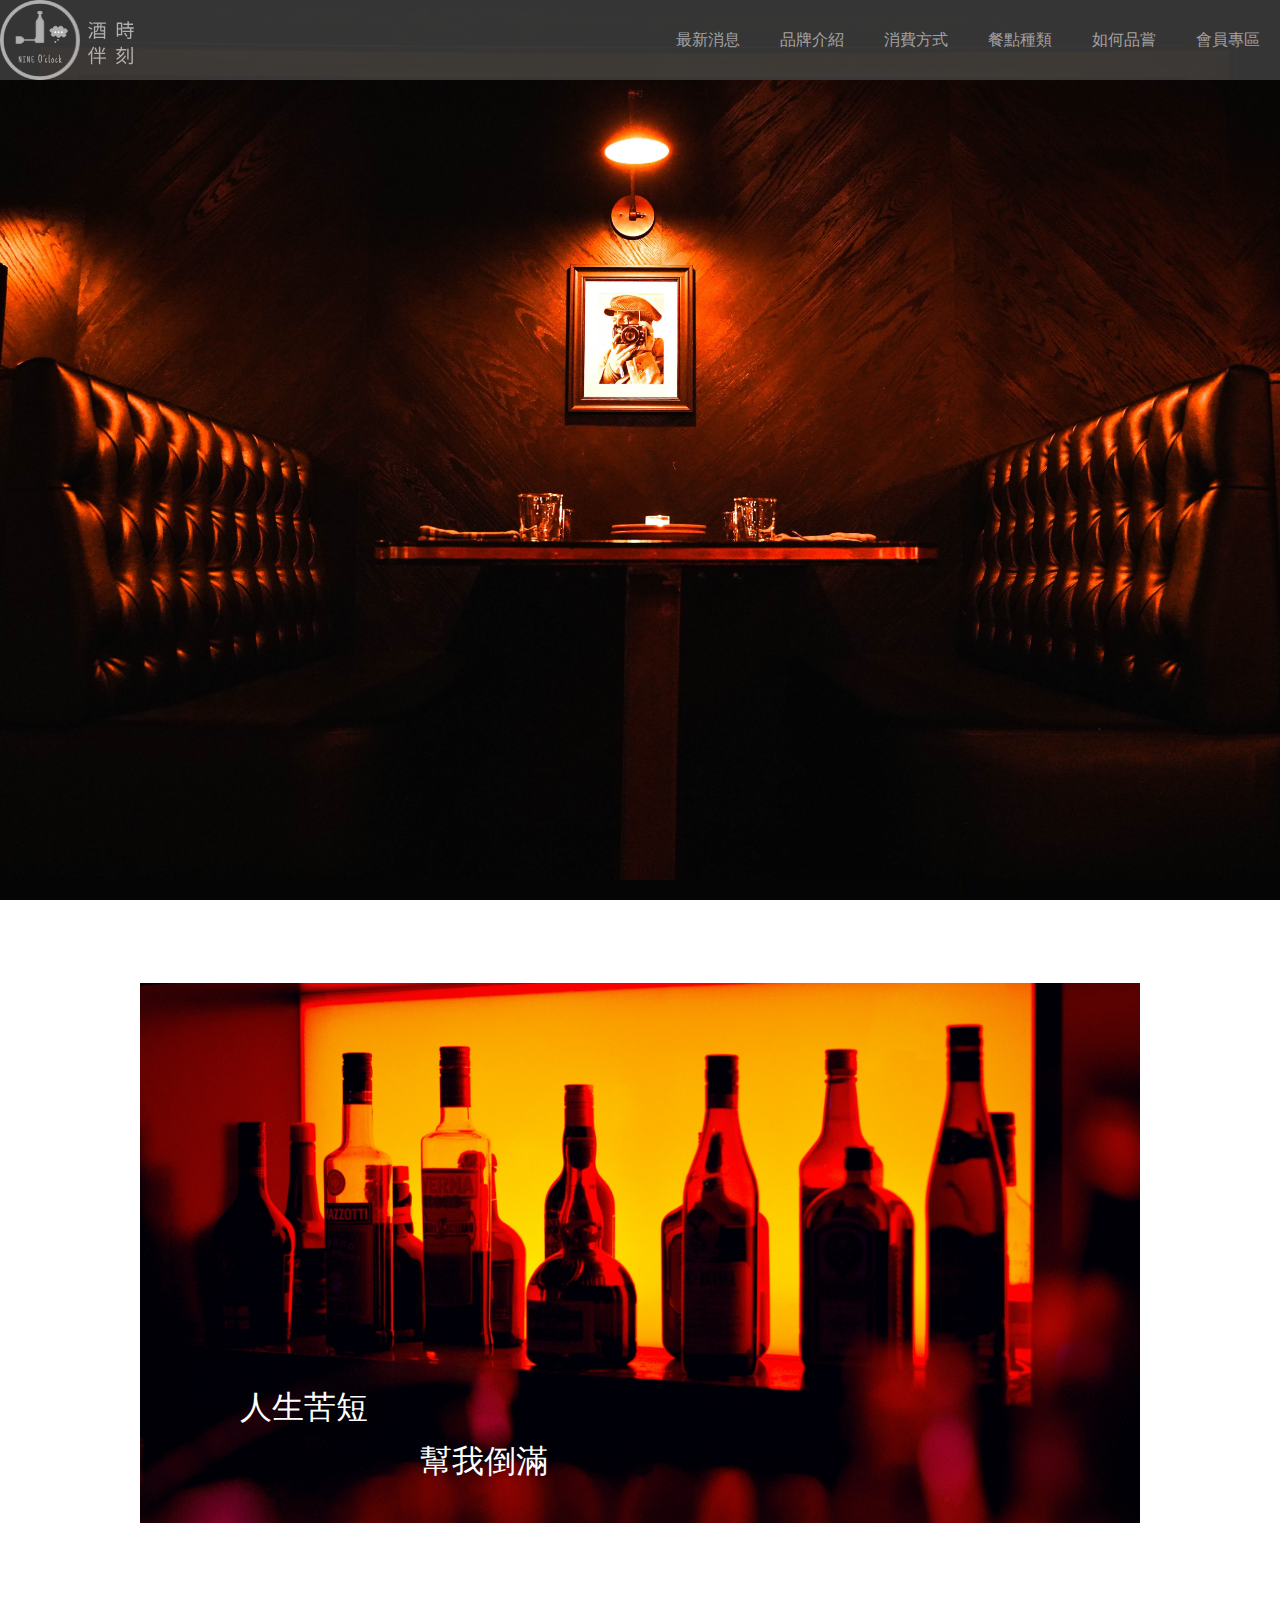
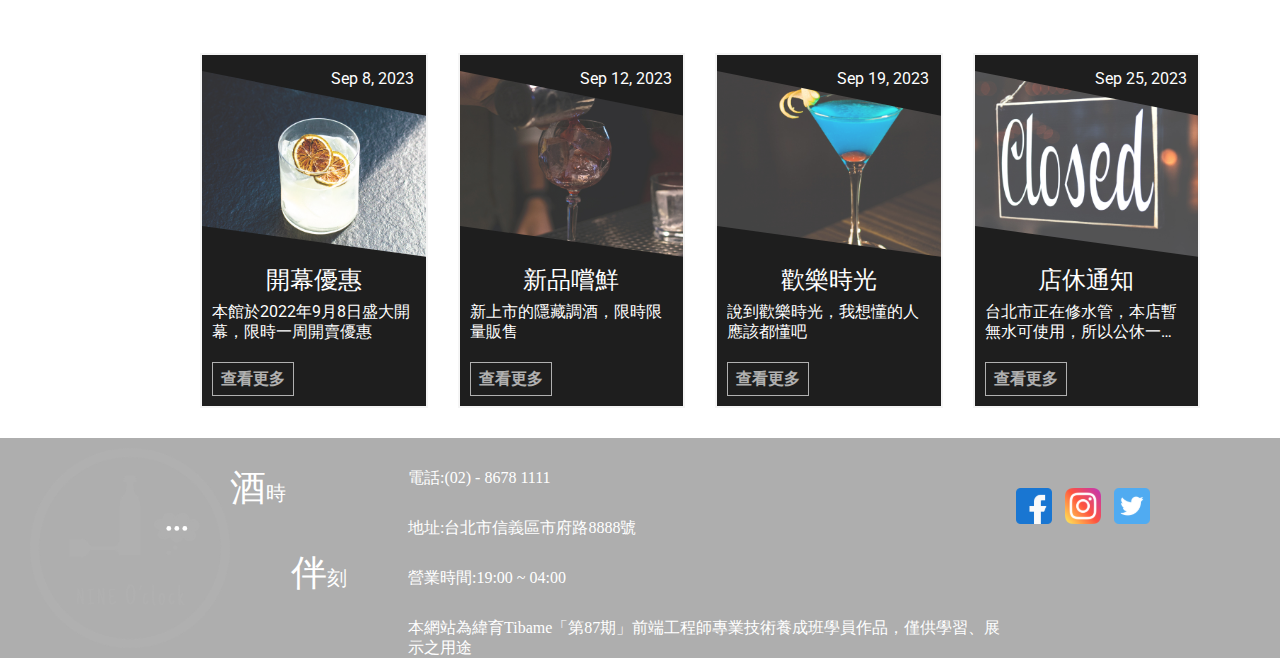
<file: index.html>
<!DOCTYPE html>
<html lang="en">

<head>
  <meta charset="UTF-8">
  <meta name="viewport" content="width=device-width, initial-scale=1.0">
  <title>首頁</title>
  <link rel="stylesheet" href="./css/all/all.css">
  <link rel="stylesheet" href="./css/reset.css">
  <link rel="stylesheet" href="./css/頁面/bar_frontpage.css">

  <!--------------------- JS--------------------->

  <script src="./js/code.jquery.com_jquery-3.7.1.js"></script>
  <script scr="./js/jquery.hislide.js"></script>
  <script src="/js/t.js"></script>
  <script src="./js/all.js"></script>

  <script>
    // ---------- loading ----------
    window.addEventListener("load", () => {
      const loader = document.querySelector(".loader");

      loader.classList.add("loader--hidden");

      loader.addEventListener("transitionend", () => {
        document.body.removeChild(loader);
      });
    });

    $(function () {
      $('#text_h1').t({
        speed: 200,
        delay: 2,
        repeat: false,
        pause_on_click: true,
        caret: false,
      })
      $('#text_h3').t({
        speed: 200,
        delay: 6,
        repeat: false,
        pause_on_click: true,
        caret: false,
      })

    })
    // ---------- scroll fadeUp | fadeDown ----------
    $(window).scroll(function () {
      let scroll_top = $(window).scrollTop()
      //console.log(scroll_top) // 830
      if (scroll_top > 750) {
        $('#card1').fadeIn()
      } else {
        $('#card1').fadeOut()
      }
      if (scroll_top > 750) {
        $('#card2').fadeIn()
      } else {
        $('#card2').fadeOut()
      } if (scroll_top > 750) {
        $('#card3').fadeIn()
      } else {
        $('#card3').fadeOut()
      } if (scroll_top > 750) {
        $('#card4').fadeIn()
      } else {
        $('#card4').fadeOut()
      }

    });

  </script>


  <!--------------------- fonts--------------------->

  <link rel="preconnect" href="https://fonts.googleapis.com">
  <link rel="preconnect" href="https://fonts.gstatic.com" crossorigin>
  <link href="https://fonts.googleapis.com/css2?family=Oswald:wght@300&display=swap" rel="stylesheet">
  <!-- 無襯線 -->

  <link rel="preconnect" href="https://fonts.googleapis.com">
  <link rel="preconnect" href="https://fonts.gstatic.com" crossorigin>
  <link href="https://fonts.googleapis.com/css2?family=Roboto:wght@300&display=swap" rel="stylesheet">

  <link rel="preconnect" href="https://fonts.googleapis.com">
  <link rel="preconnect" href="https://fonts.gstatic.com" crossorigin>
  <link href="https://fonts.googleapis.com/css2?family=Caveat:wght@500&display=swap" rel="stylesheet">

</head>

<body>
  <!--------------------- loading--------------------->
  <div class="loader"></div>
  <!--------------------- header--------------------->
  <header class="header">

    <div class="block">

      <nav class="nav">
        <a href="./index.html" class="logo"><img src="./image/logo2.svg" alt="首頁"></a>

        <ul class="nav_list">
          <li><a href="./bar_news.html">最新消息</a></li>
          <li><a href="./bar_about.html">品牌介紹</a></li>
          <li><a href="./bar_consumption.html">消費方式</a></li>
          <li><a href="./bar_type.html">餐點種類</a></li>
          <li><a href="./bar_taste.html">如何品嘗</a></li>
          <li><a href="./bar_member.html">會員專區</a></li>
        </ul>
      </nav>
    </div>
  </header>
  <!--------------------- banner--------------------->

  <div class="banner">
    <div class="banner_text">
      <h1 id="text_h1">Nine &nbsp;&nbsp;&nbsp;&nbsp; O'Clock</h1>
      <h3 id="text_h3">Since 2023</h3>
    </div>
  </div>

  <!--------------------- slogan--------------------->
  <div class="slogan">
    <div class="slogan_text">
      <h1>人生苦短</h1>
      <br>
      <h2>幫我倒滿</h2>
    </div>


  </div>

  <!--------------------- news card--------------------->
  <main>

    <!-- <div class="hi-prev"></div>
    <div class="hi-next"></div> -->

    <figure class="news_card one animate fadeUp reveal" id="card1">
      <img src="./image/news_6.jpg" alt="news">
      <div class="date">
        <span></span>
        <p>Sep 8, 2023</p>
      </div>
      <figcaption>
        <h1>開幕優惠</h1>
        <p>
          本館於2022年9月8日盛大開幕，限時一周開賣優惠
        </p>
        <span class="read_more">
          <a href="#">查看更多</a>
        </span>
      </figcaption>
    </figure>

    <figure class="news_card two animate fadeDown reveal" id="card2">
      <img src="./image/news_2.jpg" alt="news">
      <div class="date">
        <span></span>
        <p>Sep 12, 2023</p>
      </div>
      <figcaption>
        <h1>新品嚐鮮</h1>
        <p>
          新上市的隱藏調酒，限時限量販售
        </p>
        <span class="read_more">
          <a href="#">查看更多</a>
        </span>
      </figcaption>
    </figure>
    <figure class="news_card one animate fadeUp reveal" id="card3">
      <img src="./image/news_3.jpg" alt="news">
      <div class="date">
        <span></span>
        <p>Sep 19, 2023</p>
      </div>
      <figcaption>
        <h1>歡樂時光</h1>
        <p>
          說到歡樂時光，我想懂的人應該都懂吧
        </p>
        <span class="read_more">
          <a href="#">查看更多</a>
        </span>
      </figcaption>
    </figure>
    <figure class="news_card two animate fadeDown reveal" id="card4">
      <img src="./image/news_4.jpg" alt="news">
      <div class="date">
        <span></span>
        <p>Sep 25, 2023</p>
      </div>
      <figcaption>
        <h1>店休通知</h1>
        <p>
          台北市正在修水管，本店暫無水可使用，所以公休一日。
        </p>
        <span class="read_more">
          <a href="#">查看更多</a>
        </span>
      </figcaption>
    </figure>

  </main>



  <!--------------------- footer--------------------->

  <footer class="footer">
    <div class="footer_daddy">

      <img src="./image/logo.svg" alt="LOGO圖片" class="logo_footer">


      <div class="footer_text">
        <p>酒時</p> <br>
        <p>伴刻</p> <br>
      </div>


      <div class="footer_inf">
        <p>電話:(02) - 8678 1111</p>
        <p>地址:台北市信義區市府路8888號</p>
        <p>營業時間:19:00 ~ 04:00</p>
        <p>本網站為緯育Tibame「第87期」前端工程師專業技術養成班學員作品，僅供學習、展示之用途</p>

      </div>


      <div class="footer_social_media">
        <ul>
          <li>
            <a href="#" title="facebook icons">
              <img src="./image/icons/facebook.svg" alt="facebook">
            </a>
          </li>

          <li>
            <a href="#" title="instagram icons">
              <img src="./image/icons/instagram.svg" alt="instagram">
            </a>
          </li>

          <li>
            <a href="#" title="twitter icons">
              <img src="./image/icons/twitter.svg" alt="twitter">
            </a>
          </li>
        </ul>
      </div>

    </div>
  </footer>


</body>

</html>
</file>
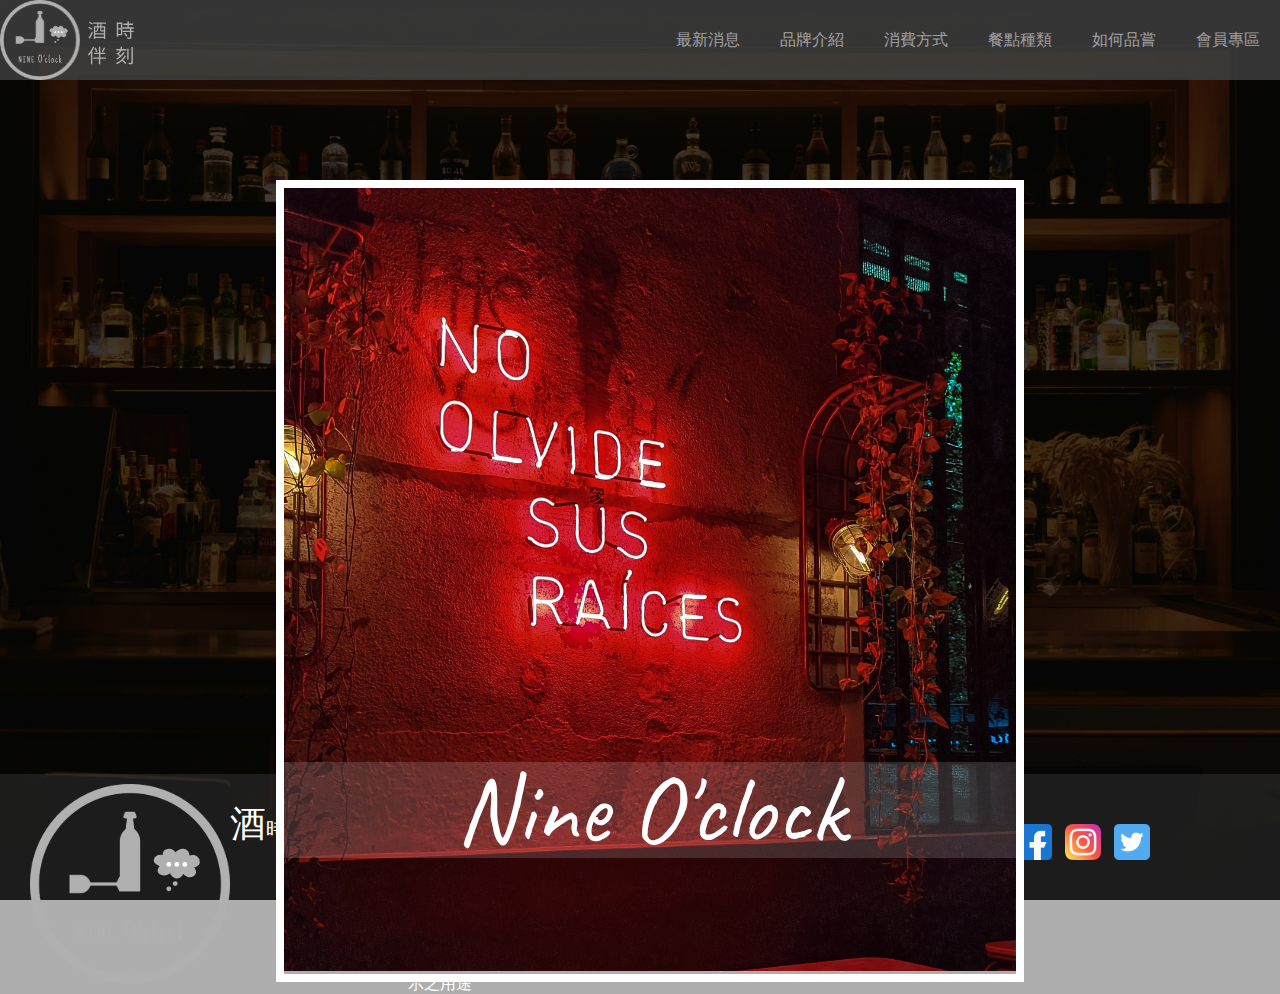
<file: bar_about.html>
<!DOCTYPE html>
<html lang="en">

<head>
    <meta charset="UTF-8">
    <meta name="viewport" content="width=device-width, initial-scale=1.0">
    <title>品牌介紹</title>
    <link rel="stylesheet" href="./css/all/all.css">
    <link rel="stylesheet" href="./css/reset.css">
    <link rel="stylesheet" href="./css/頁面/bar_about.css">
    <script src="./js/jquery-3.7.1.js"></script>
    <script src="./js/all.js"></script>

    <!--------------------- fonts--------------------->

    <link rel="preconnect" href="https://fonts.googleapis.com">
    <link rel="preconnect" href="https://fonts.gstatic.com" crossorigin>
    <link href="https://fonts.googleapis.com/css2?family=Oswald:wght@300&display=swap" rel="stylesheet">
    <!-- 無襯線 -->

    <link rel="preconnect" href="https://fonts.googleapis.com">
    <link rel="preconnect" href="https://fonts.gstatic.com" crossorigin>
    <link href="https://fonts.googleapis.com/css2?family=Roboto:wght@300&display=swap" rel="stylesheet">

    <link rel="preconnect" href="https://fonts.googleapis.com">
    <link rel="preconnect" href="https://fonts.gstatic.com" crossorigin>
    <link href="https://fonts.googleapis.com/css2?family=Caveat:wght@500&display=swap" rel="stylesheet">

</head>

<body>
    <!--------------------- header--------------------->
    <header class="header">

        <div class="block">

            <nav class="nav">
                <a href="./index.html" class="logo"><img src="../image/logo2.svg" alt="首頁"></a>

                <ul class="nav_list">
                    <li><a href="./bar_news.html">最新消息</a></li>
                    <li><a href="./bar_about.html">品牌介紹</a></li>
                    <li><a href="./bar_consumption.html">消費方式</a></li>
                    <li><a href="./bar_type.html">餐點種類</a></li>
                    <li><a href="./bar_taste.html">如何品嘗</a></li>
                    <li><a href="./bar_member.html">會員專區</a></li>
                </ul>
            </nav>
        </div>
    </header>
    <!------------------ about card------------------>

    <div class="about_card">
        <div class="front_daddy">
            <div class="front">
                <div class="front_pic">
                    <img src="./image/about 2.jpg" alt="卡片">
                </div>
                <div class="front_txt">
                    <p>Nine O'clock</p>
                </div>
            </div>
        </div>

        <div class="back">
            <div class="back_pic">
                <img src="./image/about_1.jpg" alt="卡片">
            </div>
            <div class="back_txt">
                <p>創立於西元2023年九月
                    <br>歡迎踏入這個令人陶醉的迷幻酒吧，這裡就是一場超現實的夢境！
                    在這裡，您會發現我們的特製魔藥飲料，它們能夠帶您進入一個全新的次元。當您嘗一口時，您會感受到身體和靈魂的解放，就像要飛起來一樣。讓你能夠探索心靈深處的奧秘。
                    無論您是尋找啟示還是想要逃離現實，這個迷幻酒吧絕對是您的最佳選擇。
                    <br>對了，我們也有提供咖啡，如果你不想喝酒的話。
                </p>
            </div>
        </div>
    </div>



    <!--------------------- footer--------------------->

    <footer class="footer">
        <div class="footer_daddy">

            <img src="./image/logo.svg" alt="LOGO圖片" class="logo_footer">


            <div class="footer_text">
                <p>酒時</p> <br>
                <p>伴刻</p> <br>
            </div>


            <div class="footer_inf">
                <p>電話:(02) - 8678 1111</p>
                <p>地址:台北市信義區市府路8888號</p>
                <p>營業時間:19:00 ~ 04:00</p>
                <p>本網站為緯育Tibame「第87期」前端工程師專業技術養成班學員作品，僅供學習、展示之用途</p>

            </div>


            <div class="footer_social_media">
                <ul>
                    <li>
                        <a href="#" title="facebook icons">
                            <img src="./image/icons/facebook.svg" alt="facebook">
                        </a>
                    </li>

                    <li>
                        <a href="#" title="instagram icons">
                            <img src="./image/icons/instagram.svg" alt="instagram">
                        </a>
                    </li>

                    <li>
                        <a href="#" title="twitter icons">
                            <img src="./image/icons/twitter.svg" alt="twitter">
                        </a>
                    </li>
                </ul>
            </div>

        </div>
    </footer>


</body>

</html>
</file>
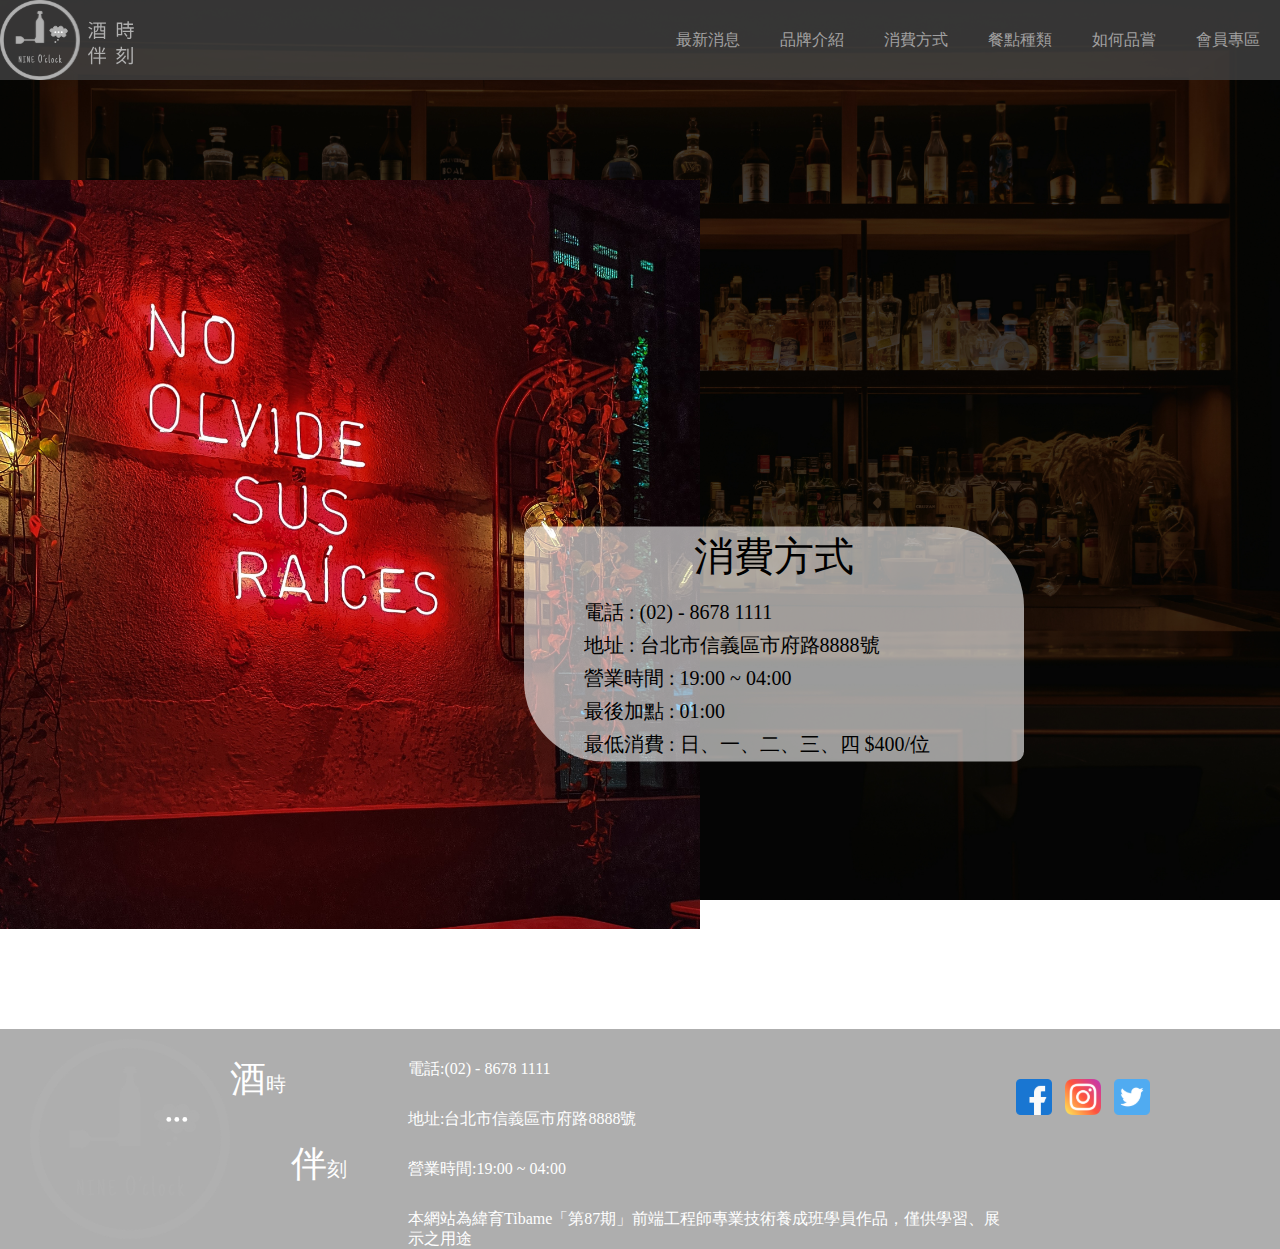
<file: bar_consumption.html>
<!DOCTYPE html>
<html lang="en">

<head>
  <meta charset="UTF-8">
  <meta name="viewport" content="width=device-width, initial-scale=1.0">
  <title>消費方式</title>
  <link rel="stylesheet" href="./css/all/all.css">
  <link rel="stylesheet" href="./css/reset.css">
  <link rel="stylesheet" href="./css/頁面/bar_consumption.css">
  <script src="./js/code.jquery.com_jquery-3.7.1.js"></script>
  <script src="./js/all.js"></script>

  <!--------------------- fonts--------------------->

  <link rel="preconnect" href="https://fonts.googleapis.com">
  <link rel="preconnect" href="https://fonts.gstatic.com" crossorigin>
  <link href="https://fonts.googleapis.com/css2?family=Oswald:wght@300&display=swap" rel="stylesheet">
  <!-- 無襯線 -->

  <link rel="preconnect" href="https://fonts.googleapis.com">
  <link rel="preconnect" href="https://fonts.gstatic.com" crossorigin>
  <link href="https://fonts.googleapis.com/css2?family=Roboto:wght@300&display=swap" rel="stylesheet">

</head>

<body>
  <!--------------------- header--------------------->
  <header class="header">

    <div class="block">

      <nav class="nav">
        <a href="./index.html" class="logo"><img src="./image/logo2.svg" alt="首頁"></a>

        <ul class="nav_list">
          <li><a href="./bar_news.html">最新消息</a></li>
          <li><a href="./bar_about.html">品牌介紹</a></li>
          <li><a href="./bar_consumption.html">消費方式</a></li>
          <li><a href="./bar_type.html">餐點種類</a></li>
          <li><a href="./bar_taste.html">如何品嘗</a></li>
          <li><a href="./bar_member.html">會員專區</a></li>
        </ul>
      </nav>
    </div>
  </header>
  <!--------------------- about--------------------->
  <div class="about">
    <div class="about_text">
      <h1>消費方式</h1>
      <ul>
        <li>電話 : (02) - 8678 1111</li>
        <li>地址 : 台北市信義區市府路8888號</li>
        <li>營業時間 : 19:00 ~ 04:00</li>
        <li>最後加點 : 01:00</li>
        <li>最低消費 : 日、一、二、三、四 $400/位</li>
      </ul>
    </div>

    <img src="./image/about.jpg" alt="">



  </div>

  <!--------------------- footer--------------------->

  <footer class="footer">
    <div class="footer_daddy">

      <img src="./image/logo.svg" alt="LOGO圖片" class="logo_footer">


      <div class="footer_text">
        <p>酒時</p> <br>
        <p>伴刻</p> <br>
      </div>


      <div class="footer_inf">
        <p>電話:(02) - 8678 1111</p>
        <p>地址:台北市信義區市府路8888號</p>
        <p>營業時間:19:00 ~ 04:00</p>
        <p>本網站為緯育Tibame「第87期」前端工程師專業技術養成班學員作品，僅供學習、展示之用途</p>

      </div>


      <div class="footer_social_media">
        <ul>
          <li>
            <a href="#" title="facebook icons">
              <img src="./image/icons/facebook.svg" alt="facebook">
            </a>
          </li>

          <li>
            <a href="#" title="instagram icons">
              <img src="./image/icons/instagram.svg" alt="instagram">
            </a>
          </li>

          <li>
            <a href="#" title="twitter icons">
              <img src="./image/icons/twitter.svg" alt="twitter">
            </a>
          </li>
        </ul>
      </div>

    </div>
  </footer>


</body>

</html>
</file>
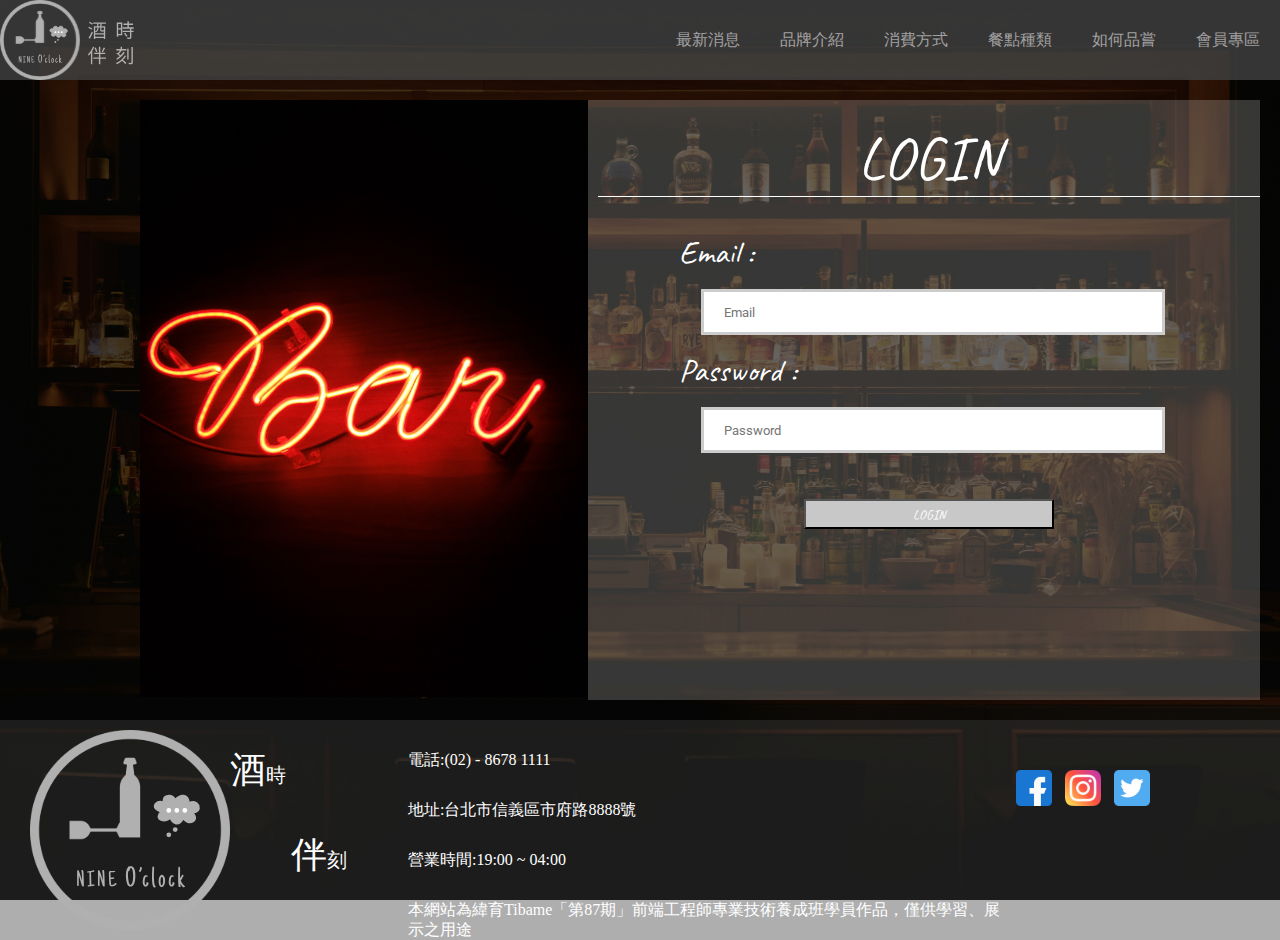
<file: bar_member.html>
<!DOCTYPE html>
<html lang="en">

<head>
  <meta charset="UTF-8">
  <meta name="viewport" content="width=device-width, initial-scale=1.0">
  <title>會員登入</title>
  <link rel="stylesheet" href="./css/all/all.css">
  <link rel="stylesheet" href="./css/reset.css">
  <link rel="stylesheet" href="./css/頁面/bar_member.css">
  <script src="./js/code.jquery.com_jquery-3.7.1.js"></script>
  <script src="./js/all.js"></script>
  <!--------------------- fonts--------------------->

  <link rel="preconnect" href="https://fonts.googleapis.com">
  <link rel="preconnect" href="https://fonts.gstatic.com" crossorigin>
  <link href="https://fonts.googleapis.com/css2?family=Oswald:wght@300&display=swap" rel="stylesheet">
  <!-- 無襯線 -->
  <link rel="preconnect" href="https://fonts.googleapis.com">
  <link rel="preconnect" href="https://fonts.gstatic.com" crossorigin>
  <link href="https://fonts.googleapis.com/css2?family=Roboto:wght@300&display=swap" rel="stylesheet">

  <link rel="preconnect" href="https://fonts.googleapis.com">
  <link rel="preconnect" href="https://fonts.gstatic.com" crossorigin>
  <link href="https://fonts.googleapis.com/css2?family=Caveat:wght@500&display=swap" rel="stylesheet">
</head>

<body>
  <!--------------------- header--------------------->
  <header class="header">

    <div class="block">

      <nav class="nav">
        <a href="./index.html" class="logo"><img src="./image/logo2.svg" alt="首頁"></a>

        <ul class="nav_list">
          <li><a href="./bar_news.html">最新消息</a></li>
          <li><a href="./bar_about.html">品牌介紹</a></li>
          <li><a href="./bar_consumption.html">消費方式</a></li>
          <li><a href="./bar_type.html">餐點種類</a></li>
          <li><a href="./bar_taste.html">如何品嘗</a></li>
          <li><a href="./bar_member.html">會員專區</a></li>
        </ul>
      </nav>
    </div>
  </header>
  <!--------------------- login --------------------->
  <div class="login-div">


    <div class="login_page">

      <div class="login_pic">
        <img src="./image/slogan.jpg" alt="">
      </div>

      <div class="login">
        <h1>LOGIN</h1>

        <div class="login_daddy">

          <label for="" id="myAccount" class="label_Account">Email :
          </label>
          <input type="text" placeholder="Email" id="myAccount" class="myAccount_1">

          <label for="" id="myAccount" class="label_Account">Password :</label>
          <input type="text" placeholder="Password" id="myAccount" class="myAccount_1">

          <br>
          <button id="checkMember" class="btn" onclick=javascript:next()>LOGIN</button>
        </div>
      </div>


    </div>
  </div>

  <!--------------------- footer--------------------->

  <footer class="footer">
    <div class="footer_daddy">

      <img src="./image/logo.svg" alt="LOGO圖片" class="logo_footer">


      <div class="footer_text">
        <p>酒時</p> <br>
        <p>伴刻</p> <br>
      </div>


      <div class="footer_inf">
        <p>電話:(02) - 8678 1111</p>
        <p>地址:台北市信義區市府路8888號</p>
        <p>營業時間:19:00 ~ 04:00</p>
        <p>本網站為緯育Tibame「第87期」前端工程師專業技術養成班學員作品，僅供學習、展示之用途</p>

      </div>


      <div class="footer_social_media">
        <ul>
          <li>
            <a href="#" title="facebook icons">
              <img src="./image/icons/facebook.svg" alt="facebook">
            </a>
          </li>

          <li>
            <a href="#" title="instagram icons">
              <img src="./image/icons/instagram.svg" alt="instagram">
            </a>
          </li>

          <li>
            <a href="#" title="twitter icons">
              <img src="./image/icons/twitter.svg" alt="twitter">
            </a>
          </li>
        </ul>
      </div>

    </div>
  </footer>


  <script>
    function next() {
      window.location.href = "./bar_reserve.html";
    }
  </script>


</body>

</html>
</file>
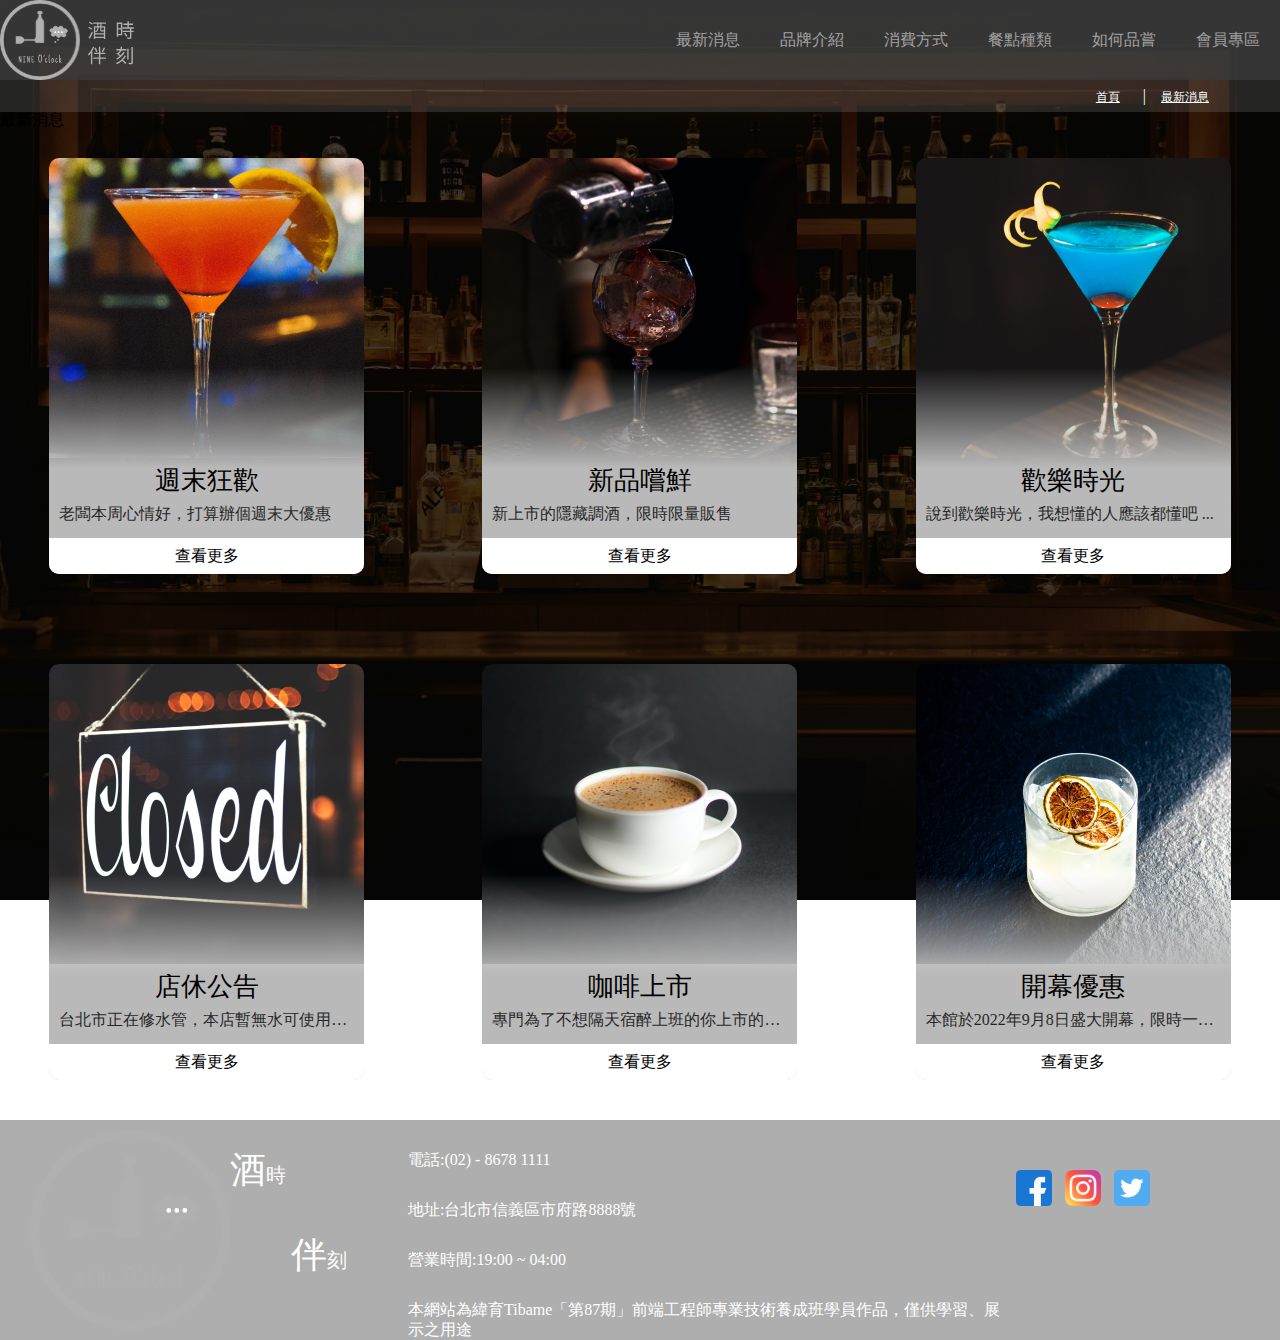
<file: bar_news.html>
<!DOCTYPE html>
<html lang="en">

<head>
  <meta charset="UTF-8">
  <meta name="viewport" content="width=device-width, initial-scale=1.0">
  <title>最新消息</title>
  <link rel="stylesheet" href="./css/all/all.css">
  <link rel="stylesheet" href="./css/reset.css">
  <link rel="stylesheet" href="./css/頁面/bar_news.css">
  <link rel="stylesheet" href="./css/all/bread.css">
  <script src="./js/code.jquery.com_jquery-3.7.1.js"></script>
  <script src="./js/all.js"></script>

  <!--------------------- fonts--------------------->

  <link rel="preconnect" href="https://fonts.googleapis.com">
  <link rel="preconnect" href="https://fonts.gstatic.com" crossorigin>
  <link href="https://fonts.googleapis.com/css2?family=Oswald:wght@300&display=swap" rel="stylesheet">
  <!-- 無襯線 -->

  <link rel="preconnect" href="https://fonts.googleapis.com">
  <link rel="preconnect" href="https://fonts.gstatic.com" crossorigin>
  <link href="https://fonts.googleapis.com/css2?family=Roboto:wght@300&display=swap" rel="stylesheet">

</head>

<body>



  <!--------------------- header--------------------->
  <header class="header">

    <div class="block">

      <nav class="nav">
        <a href="./index.html" class="logo"><img src="./image/logo2.svg" alt="首頁"></a>

        <ul class="nav_list">
          <li><a href="./bar_news.html">最新消息</a></li>
          <li><a href="./bar_about.html">品牌介紹</a></li>
          <li><a href="./bar_consumption.html">消費方式</a></li>
          <li><a href="./bar_type.html">餐點種類</a></li>
          <li><a href="./bar_taste.html">如何品嘗</a></li>
          <li><a href="./bar_member.html">會員專區</a></li>
        </ul>
      </nav>
    </div>
  </header>

  <!------------------- bread------------------->

  <div class="menu">
    <div class="bread">
      <ol class="bread_list">
        <li>
          <a href="./index.html">首頁</a>
        </li>
        <li>
          <a href="./bar_news.html">最新消息</a>
        </li>
      </ol>
    </div>

    <!------------------- news card ------------------->

    <div class="news_title">
      <h1>最新消息</h1>
    </div>

    <div class="news_card">

      <div class="card_inf">
        <img src="./image/news_1.jpg" alt="測試">

        <div class="card_txt">
          <h2>週末狂歡</h2>
          <p>
            老闆本周心情好，打算辦個週末大優惠
          </p>
          <a href="./bar_news_page1.html">查看更多</a>
        </div>

      </div>

      <div class="card_inf">
        <img src="./image/news_2.jpg" alt="測試">

        <div class="card_txt">
          <h2>新品嚐鮮</h2>
          <p>
            新上市的隱藏調酒，限時限量販售
          </p>
          <a href="#">查看更多</a>
        </div>

      </div>

      <div class="card_inf">
        <img src="./image/news_3.jpg" alt="測試">

        <div class="card_txt">
          <h2>歡樂時光</h2>
          <p>
            說到歡樂時光，我想懂的人應該都懂吧 ...
          </p>
          <a href="#">查看更多</a>
        </div>

      </div>

      <div class="card_inf">
        <img src="./image/news_4.jpg" alt="測試">

        <div class="card_txt">
          <h2>店休公告</h2>
          <p>
            台北市正在修水管，本店暫無水可使用，所以公休一日。
          </p>
          <a href="#">查看更多</a>
        </div>

      </div>

      <div class="card_inf">
        <img src="./image/news_5.jpg" alt="測試">

        <div class="card_txt">
          <h2>咖啡上市</h2>
          <p>
            專門為了不想隔天宿醉上班的你上市的咖啡系列飲品
          </p>
          <a href="#">查看更多</a>
        </div>

      </div>

      <div class="card_inf">
        <img src="./image/news_6.jpg" alt="測試">

        <div class="card_txt">
          <h2>開幕優惠</h2>
          <p>
            本館於2022年9月8日盛大開幕，限時一周開賣優惠
          </p>
          <span><a href="#">查看更多</a></span>
        </div>

      </div>



    </div>


    <!--------------------- footer--------------------->

    <footer class="footer">
      <div class="footer_daddy">

        <img src="./image/logo.svg" alt="LOGO圖片" class="logo_footer">


        <div class="footer_text">
          <p>酒時</p> <br>
          <p>伴刻</p> <br>
        </div>


        <div class="footer_inf">
          <p>電話:(02) - 8678 1111</p>
          <p>地址:台北市信義區市府路8888號</p>
          <p>營業時間:19:00 ~ 04:00</p>
          <p>本網站為緯育Tibame「第87期」前端工程師專業技術養成班學員作品，僅供學習、展示之用途</p>

        </div>


        <div class="footer_social_media">
          <ul>
            <li>
              <a href="#" title="facebook icons">
                <img src="./image/icons/facebook.svg" alt="facebook">
              </a>
            </li>

            <li>
              <a href="#" title="instagram icons">
                <img src="./image/icons/instagram.svg" alt="instagram">
              </a>
            </li>

            <li>
              <a href="#" title="twitter icons">
                <img src="./image/icons/twitter.svg" alt="twitter">
              </a>
            </li>
          </ul>
        </div>

      </div>
    </footer>


</body>

</html>
</file>
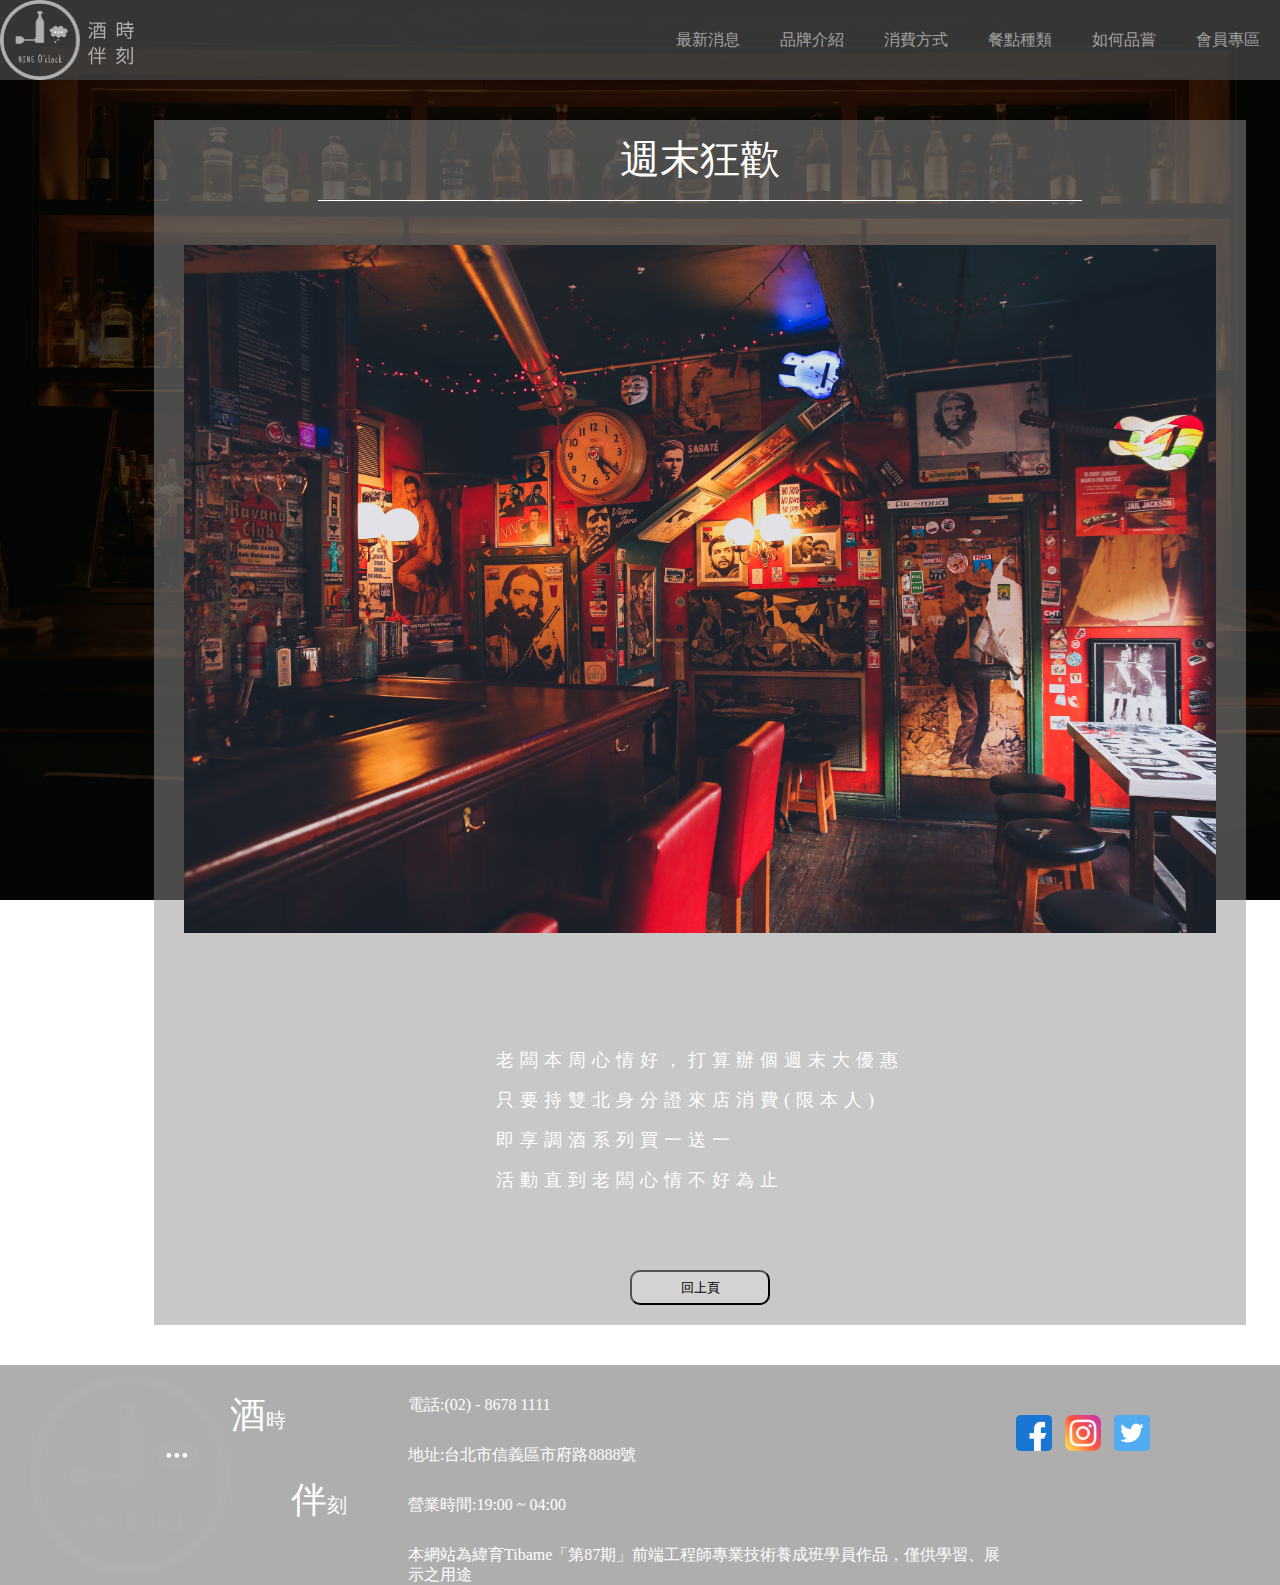
<file: bar_news_page1.html>
<!DOCTYPE html>
<html lang="en">

<head>
    <meta charset="UTF-8">
    <meta name="viewport" content="width=device-width, initial-scale=1.0">
    <title>週末狂歡</title>
    <link rel="stylesheet" href="./css/all/all.css">
    <link rel="stylesheet" href="./css/reset.css">
    <link rel="stylesheet" href="./css/頁面/bar_news_page1.css">
    <script src="./js/code.jquery.com_jquery-3.7.1.js"></script>
    <script src="./js/all.js"></script>
    <!--------------------- fonts--------------------->

    <link rel="preconnect" href="https://fonts.googleapis.com">
    <link rel="preconnect" href="https://fonts.gstatic.com" crossorigin>
    <link href="https://fonts.googleapis.com/css2?family=Oswald:wght@300&display=swap" rel="stylesheet">
    <!-- 無襯線 -->
    <link rel="preconnect" href="https://fonts.googleapis.com">
    <link rel="preconnect" href="https://fonts.gstatic.com" crossorigin>
    <link href="https://fonts.googleapis.com/css2?family=Roboto:wght@300&display=swap" rel="stylesheet">

</head>

<body>



    <!--------------------- header--------------------->
    <header class="header">

        <div class="block">

            <nav class="nav">
                <a href="./index.html" class="logo"><img src="./image/logo2.svg" alt="首頁"></a>

                <ul class="nav_list">
                    <li><a href="./bar_news.html">最新消息</a></li>
                    <li><a href="./bar_about.html">品牌介紹</a></li>
                    <li><a href="./bar_consumption.html">消費方式</a></li>
                    <li><a href="./bar_type.html">餐點種類</a></li>
                    <li><a href="./bar_taste.html">如何品嘗</a></li>
                    <li><a href="./bar_member.html">會員專區</a></li>
                </ul>
            </nav>
        </div>
    </header>



    <!------------------- news page ------------------->

    <div class="news_page">

        <div class="page_info">

            <div class="page_title">
                <h1>週末狂歡</h1>
            </div>

            <div class="page_pic">
                <img src="./image/banner4.jpg" alt="測試">
            </div>

            <div class="page_txt">
                <p>老闆本周心情好，打算辦個週末大優惠<br>
                    只要持雙北身分證來店消費(限本人)<br>即享調酒系列買一送一<br>
                    活動直到老闆心情不好為止
                </p>
            </div>

            <button id="btn_return" class="news_btn" onclick=javascript:turnOut()>回上頁</button>

        </div>
    </div>



    <!--------------------- footer--------------------->

    <footer class="footer">
        <div class="footer_daddy">

            <img src="./image/logo.svg" alt="LOGO圖片" class="logo_footer">


            <div class="footer_text">
                <p>酒時</p> <br>
                <p>伴刻</p> <br>
            </div>


            <div class="footer_inf">
                <p>電話:(02) - 8678 1111</p>
                <p>地址:台北市信義區市府路8888號</p>
                <p>營業時間:19:00 ~ 04:00</p>
                <p>本網站為緯育Tibame「第87期」前端工程師專業技術養成班學員作品，僅供學習、展示之用途</p>

            </div>


            <div class="footer_social_media">
                <ul>
                    <li>
                        <a href="#" title="facebook icons">
                            <img src="./image/icons/facebook.svg" alt="facebook">
                        </a>
                    </li>

                    <li>
                        <a href="#" title="instagram icons">
                            <img src="./image/icons/instagram.svg" alt="instagram">
                        </a>
                    </li>

                    <li>
                        <a href="#" title="twitter icons">
                            <img src="./image/icons/twitter.svg" alt="twitter">
                        </a>
                    </li>
                </ul>
            </div>

        </div>
    </footer>

    <script>
        function turnOut() {
            window.location.href = "./bar_news.html";
        }
    </script>


</body>

</html>
</file>
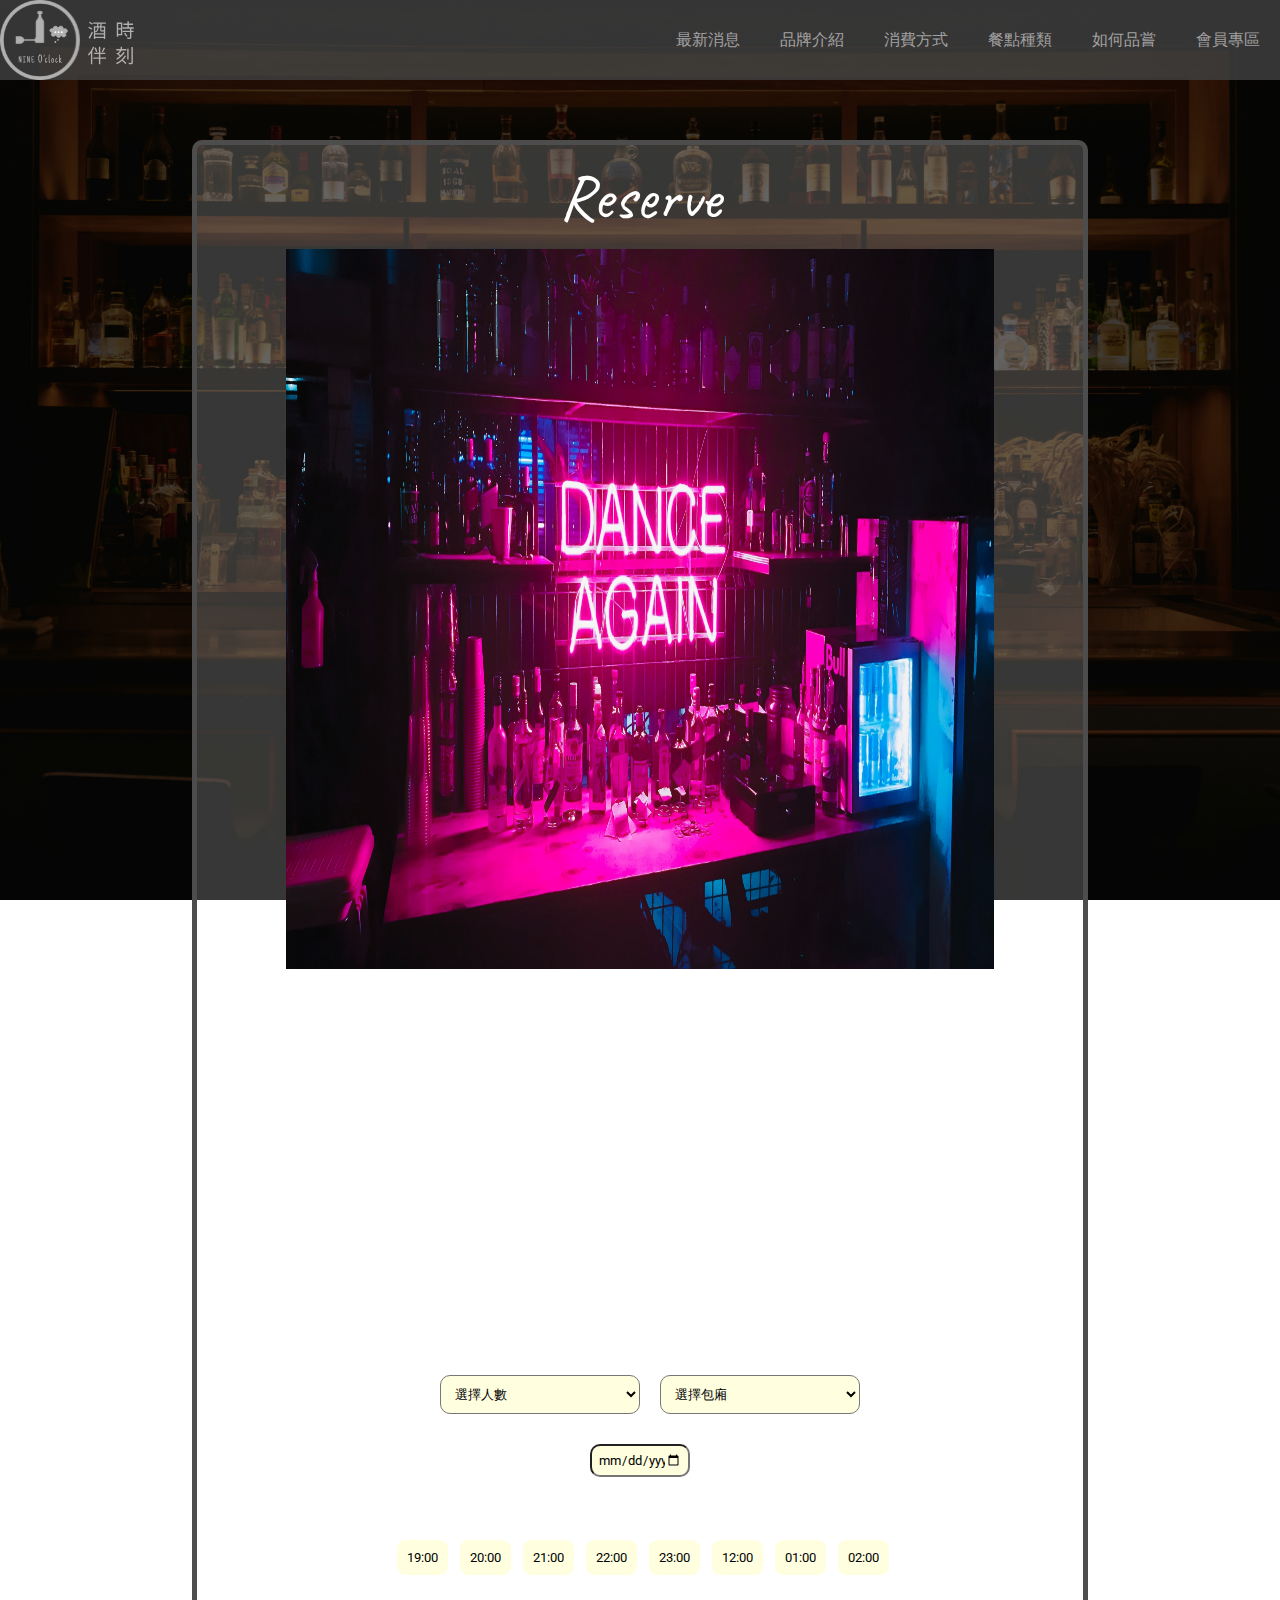
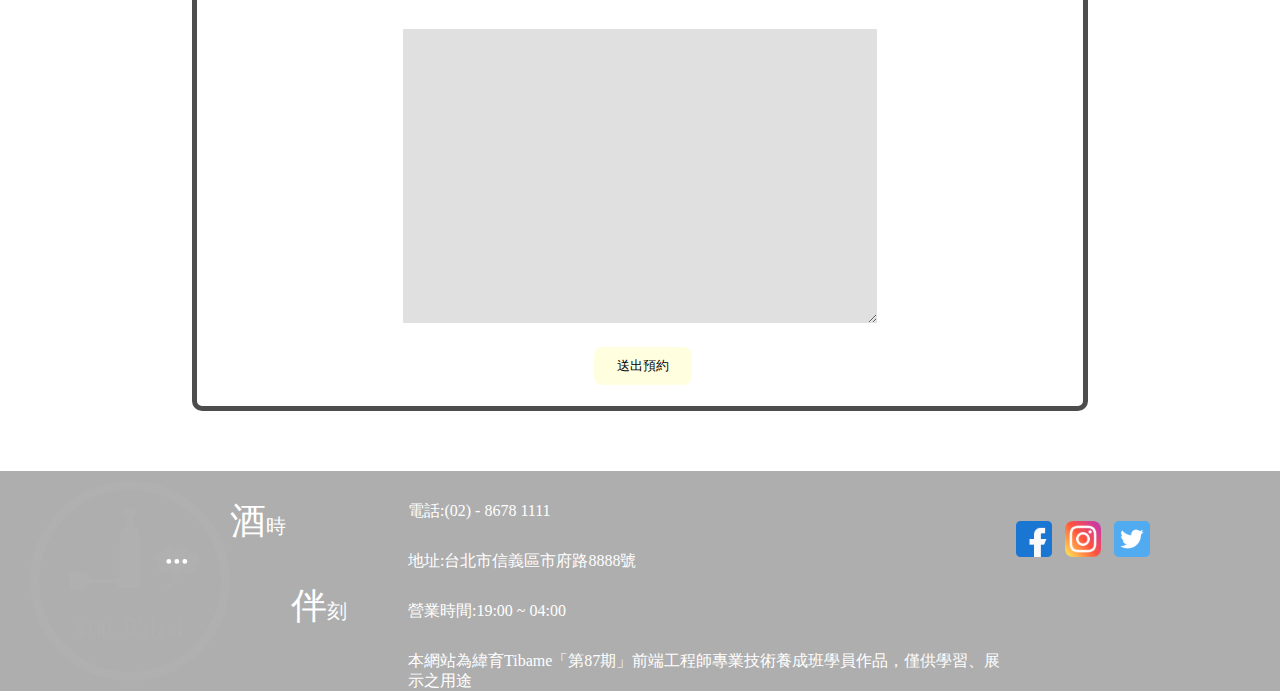
<file: bar_reserve.html>
<!DOCTYPE html>
<html lang="en">

<head>
    <meta charset="UTF-8">
    <meta name="viewport" content="width=device-width, initial-scale=1.0">
    <title>會員預約</title>
    <link rel="stylesheet" href="./css/all/all.css">
    <link rel="stylesheet" href="./css/reset.css">
    <link rel="stylesheet" href="./css/頁面/bar_reserve.css">
    <script src="./js/code.jquery.com_jquery-3.7.1.js"></script>
    <script src="./js/all.js"></script>

    <!--------------------- fonts--------------------->

    <link rel="preconnect" href="https://fonts.googleapis.com">
    <link rel="preconnect" href="https://fonts.gstatic.com" crossorigin>
    <link href="https://fonts.googleapis.com/css2?family=Oswald:wght@300&display=swap" rel="stylesheet">
    <!-- 無襯線 -->

    <link rel="preconnect" href="https://fonts.googleapis.com">
    <link rel="preconnect" href="https://fonts.gstatic.com" crossorigin>
    <link href="https://fonts.googleapis.com/css2?family=Roboto:wght@300&display=swap" rel="stylesheet">

    <link rel="preconnect" href="https://fonts.googleapis.com">
    <link rel="preconnect" href="https://fonts.gstatic.com" crossorigin>
    <link href="https://fonts.googleapis.com/css2?family=Caveat:wght@500&display=swap" rel="stylesheet">

</head>

<body>
    <!--------------------- header--------------------->
    <header class="header">

        <div class="block">

            <nav class="nav">
                <a href="./index.html" class="logo"><img src="./image/logo2.svg" alt="首頁"></a>

                <ul class="nav_list">
                    <li><a href="./bar_news.html">最新消息</a></li>
                    <li><a href="./bar_about.html">品牌介紹</a></li>
                    <li><a href="./bar_consumption.html">消費方式</a></li>
                    <li><a href="./bar_type.html">餐點種類</a></li>
                    <li><a href="./bar_taste.html">如何品嘗</a></li>
                    <li><a href="./bar_member.html">會員專區</a></li>
                </ul>
            </nav>
        </div>
    </header>
    <!--------------------- reserve--------------------->

    <div class="reserve">

        <div class="reserve_daddy">

            <h1>Reserve</h1>
            <div class="reserve_pic">
                <img src="./image/reserve_4.jpg" alt="測試">
            </div>

            <div class="reserve_txt">
                <h3>預約注意事項</h3>
                <p>
                    酒時伴刻
                    <br>
                    營業時間 : 19:00 ~ 04:00
                    <br>
                    包場或其他服務需求，請與我本人聯繫
                    <br>
                    若要取消預約，請於前一日12:00 AM前取消，取消次數超過三次，則列為黑名單
                    <br>
                    您提供的預約電話或Email若有誤，視為「訂位失敗」
                    <br>
                    若無事先取消而當天未來用餐者，日後無法再使用預約系統
                    <br>
                    未滿20歲禁止進入本場所，有家長同意也不行
                    <br>
                    可接受 現金| LINE pay | Apple pay | 信用卡
                    <br>
                </p>
            </div>

            <div class="select_all">

                <div class="select_people_num">
                    <select name="people" id="people" class="people">
                        <option>選擇人數</option>
                        <option>1 位大人</option>
                        <option>2 位大人</option>
                        <option>3 位大人</option>
                        <option>4 位大人</option>
                        <option>5 位大人</option>
                        <option>6 位大人</option>
                        <option>7 位大人</option>
                        <option>8 位大人</option>
                        <option>9 位大人</option>
                        <option>10 位大人</option>
                    </select>
                </div>

                <div class="select_people_room">
                    <select name="room" id="room" class="room">
                        <option>選擇包廂</option>
                        <option>幻境之夜(4人)</option>
                        <option>魔法之門(4人)</option>
                        <option>時光迷宮(8人)</option>
                        <option>神祕幻象(10人)</option>
                        <option>幻彩星雲(10人)</option>
                        <option>地獄之路(18人)</option>
                        <option>無須包廂</option>

                    </select>
                </div>
            </div>

            <input type="date" class="date" id="date" style="width: 100px;">


            <p class="select_time">選擇時段</p>

            <div class="btn_time">
                <button class="res_btn">19:00</button>
                <button class="res_btn">20:00</button>
                <button class="res_btn">21:00</button>
                <button class="res_btn">22:00</button>
                <button class="res_btn">23:00</button>
                <button class="res_btn">12:00</button>
                <button class="res_btn">01:00</button>
                <button class="res_btn">02:00</button>
            </div>
            <p class="remark">其他備註</p>
            <textarea name="contact" id="contact" cols="30" rows="5"></textarea>

            <button class="submit">送出預約</button>
        </div>

    </div>



    <!--------------------- footer--------------------->

    <footer class="footer">
        <div class="footer_daddy">

            <img src="./image/logo.svg" alt="LOGO圖片" class="logo_footer">


            <div class="footer_text">
                <p>酒時</p> <br>
                <p>伴刻</p> <br>
            </div>


            <div class="footer_inf">
                <p>電話:(02) - 8678 1111</p>
                <p>地址:台北市信義區市府路8888號</p>
                <p>營業時間:19:00 ~ 04:00</p>
                <p>本網站為緯育Tibame「第87期」前端工程師專業技術養成班學員作品，僅供學習、展示之用途</p>

            </div>


            <div class="footer_social_media">
                <ul>
                    <li>
                        <a href="#" title="facebook icons">
                            <img src="../image/icons/facebook.svg" alt="facebook">
                        </a>
                    </li>

                    <li>
                        <a href="#" title="instagram icons">
                            <img src="../image/icons/instagram.svg" alt="instagram">
                        </a>
                    </li>

                    <li>
                        <a href="#" title="twitter icons">
                            <img src="../image/icons/twitter.svg" alt="twitter">
                        </a>
                    </li>
                </ul>
            </div>

        </div>
    </footer>

    <script>
        $(document).ready(function () {
            $(".res_btn").on("click", function () {
                $(this).toggleClass("res1_btn");
            })
        });
    </script>
</body>

</html>
</file>
<file: css/all/all.css>
* {
    box-sizing: border-box;
    font-family: 'Roboto', sans-serif;

}

body {
    background-image: url(/image/Group\ 1.jpg);
    background-repeat: no-repeat;
    background-attachment: fixed;
    background-position: center;
    background-size: cover;
}

/*----------------header----------------*/


.header {
    /* border: 1px solid yellow; */
    background: rgba(62, 62, 62, 0.85);
    /* width: 100%; */
    /* min-width: 1400px; */
    /* position: fixed; */
    width: 100%;
}


.header div.block {
    /* border: 1px solid red; */
    width: 100%;
    margin: 0 auto;


}

.header div.block nav.nav {
    /* border: 1px solid green; */
    font-size: 0;
    display: flex;
    justify-content: space-between;
    align-items: center;

}

/*-------------header sticky-------------*/
header.header_sticky {
    position: fixed;
    top: 0;
    background: rgb(62, 62, 62);
    /* backdrop-filter: staturate(80%); */
    animation: slidedown 0.8s ease-out;
    opacity: .9;

    width: 100%;
    z-index: 3;
}

@keyframes slidedown {
    0% {
        transform: translateY(-100%);
    }

    100% {
        transform: translateY(0);
    }
}

/*---------------- logo ----------------*/

header.header a.logo {
    /* border: 1px solid black; */
    font-size: 0;
    display: inline-block;


}

header.header a.logo img {
    height: 80px;
    opacity: .8;
}

header.header a.logo img:hover {
    opacity: 1.0;
}

/*---------------- 選單 ----------------*/
header.header ul.nav_list {
    /* border: 1px solid red; */
    list-style: none;
    margin: 0 0 0 20px;
    padding: 0;
    font-size: 0;


}

header.header ul.nav_list>li {
    /* border: 1px solid blue; */
    display: inline-block;
    font-size: 16px;

}

header.header ul.nav_list>li a {
    display: inline-block;
    /* border: 1px solid rgb(195, 115, 29); */
    text-decoration: none;
    height: 60px;
    padding: 0 20px;
    color: rgb(207, 206, 206);
    /*行高設定*/
    line-height: 60px;
    opacity: 0.7;

}

header.header ul.nav_list>li a:hover {
    opacity: 1.0;
}




/* ---------------- footer---------------- */

footer.footer {
    /* border: 2px solid red; */
    background-color: rgba(62, 62, 62, 0.418);
    /* min-width: 1400px; */
    width: 100%;
    display: flex;
    justify-content: space-between;
    margin: 0;


}

.footer_daddy {
    /* border: 1px solid yellow; */
    width: 100%;
    display: flex;
    justify-content: space-between;
    margin: 0;

}

footer.footer img.logo_footer {
    height: 200px;
    margin: 10px 0 10px 30px;
    /* border: 1px solid green; */
}

footer.footer div.footer_text {
    /* border: 1px solid yellow; */
    font-family: 'Pacifico', cursive;
    color: white;
    font-size: 20px;
    width: 200px;
    overflow: hidden;
    line-height: 40px;
}


/*酒時*/

footer.footer div.footer_text p:first-child {
    padding-top: 30px;
    text-align: left;

}

/*伴客*/
footer.footer div.footer_text p:nth-child(3) {
    text-align: center;
}



/*調整第一個字的大小*/
.footer_text p::first-letter {
    font-size: 36px;
}

/*門市資料*/
footer.footer div.footer_inf {
    /* border: 1px solid blue; */
    width: 680px;
}

footer.footer div.footer_inf>p {
    color: white;
    margin: 30px 0 0 0;
    font-size: 16px;
    line-height: 20px;
}

/*社群網站*/

footer.footer div.footer_social_media {
    /* border: 1px solid yellow; */
    display: flex;
    width: 300px;
}

footer.footer div.footer_social_media a img {
    /* border: 1px solid red; */
    width: 36px;
    margin: 50px 10px 0 3px;

}

footer.footer div.footer_social_media ul {
    /* border: 1px solid purple; */
    display: flex;
}
</file>
<file: css/頁面/bar_frontpage.css>
/*--------banner--------*/

div.banner {
  /* border: 1px solid red; */
  display: inline-block;
  font-size: 0;
  width: 100%;
  height: 800px;
  background-image: url(/image/banner3.jpg);
  background-size: cover;
  margin: 0 auto;
  position: relative;
  background-position: center center;
  max-width: 1900px;

}

div.banner div.banner_text {
  color: aliceblue;
  /* border: 1px solid white; */
  font-size: 160px;
  font-family: 'Caveat', cursive;
  position: absolute;
  top: 50%;
  left: 50%;
  transform: translate(-50%, -90%);
  text-align: center;
  white-space: nowrap;
}

div.banner div.banner_text h1 {
  /* position: absolute; */
  display: inline;
  /* margin: 0 0 0 0; */
  padding-right: 30px;
  padding-left: 160px;


}

div.banner div.banner_text h2 {
  /* position: absolute; */
  display: inline;
  padding-left: 50px;
  margin-left: 50px;

}

div.banner div.banner_text h3 {
  /* position: absolute; */
  font-size: 80px;
  bottom: 35%;
  left: 3%;
}



/*--------slogan--------*/

div.slogan {
  /* border: 1px solid blue; */
  display: block;
  background-image: url(/image/banner.jpg);
  background-size: cover;
  width: 1000px;
  height: 540px;
  margin: 100px auto;
  position: relative;
}


div.slogan .slogan_text {
  color: #ffffff;
  font-family: 'Oswald', sans-serif;
}

div.slogan .slogan_text>h1 {
  position: absolute;
  font-size: 32px;
  top: 75%;
  left: 10%;
}

div.slogan .slogan_text>h2 {
  position: absolute;
  font-size: 32px;
  top: 85%;
  left: 28%;
}



/*--------news card--------*/
main {
  /* border: 1px solid yellow; */
  /* display: flex; */
  /* justify-content: space-between;*/

  display: grid;
  grid-template-columns: auto auto auto auto;
  gap: 30px;
  width: 100%;
  margin: 0 auto;
  padding: 30px 200px;
  min-width: 1400px;

}

figure.news_card {
  border: 2px solid rgba(236, 236, 236, 0.5);
  /* width: 24%; */
  overflow: hidden;

  /*用來定位日期*/
  position: relative;

}

/*圖片設定opcity讓他先透明*/
figure.news_card img {
  width: 100%;
  vertical-align: top;
  opacity: 0.8;
}

/*滑鼠碰到圖片的時候圖片會變清晰*/
figure.news_card img:hover {
  opacity: 1.0;
}

figure.news_card div.date {
  /* border: 1px solid yellow; */
  background-color: #1e1e1e;
  color: white;
  position: absolute;
  right: 0;
  top: 0;
  width: 100%;
  text-align: right;
}

figure.news_card div.date span {
  border: 1px solid #1e1e1e;
  display: inline-block;
  height: 5px;
  width: 100%;
}

figure.news_card div.date p {
  /* border: 1px solid white; */
  position: absolute;
  width: 100px;
  right: 5%;
  font-size: 16px;
}

/*製作斜切三角形*/
figure.news_card div.date::before {
  content: '';
  position: absolute;
  top: 100%;
  left: 0;
  width: 0%;
  height: 0;
  border-style: solid;
  border-width: 0 400px 80px 0;
  border-color: transparent #1e1e1e transparent transparent;

}

figure.news_card figcaption {
  color: white;
  background-color: #1e1e1e;
  position: relative;
  height: 100%;
}

figure.news_card figcaption::before {
  content: '';
  position: absolute;
  bottom: 100%;
  left: 0;
  width: 0;
  height: 0;
  border-style: solid;
  border-width: 42px 0 0 305px;
  border-color: transparent transparent transparent #1e1e1e;
}

/*標題*/
figure.news_card figcaption>h1 {
  /* border: 1px solid palevioletred; */
  /* position: absolute; */
  left: 0;
  bottom: 30%;
  width: 100%;
  text-align: center;
  background-color: #1e1e1e;
  font-size: 24px;
  /* margin: 0 0 0 10px;  */
}

/*內文 - 設定成最多兩行，超過就會變 ...*/
figure.news_card figcaption>p {
  margin: 10px;
  display: -webkit-box;
  -webkit-box-orient: vertical;
  -webkit-line-clamp: 2;
  line-height: 20px;
  /* white-space: nowrap;
  text-overflow: ellipsis;*/
  overflow: hidden;
}

figure.news_card figcaption span.read_more {
  display: inline-block;

  /* border: 1px solid yellow; */
}

/*按鈕 - 查看更多*/
figure.news_card figcaption span.read_more a {
  /* border:1px solid greenyellow; */
  display: inline-block;
  border: 1px solid #ffffff;
  color: white;
  text-decoration: none;
  margin: 10px;
  padding: 8px;
  text-align: center;
  font-weight: 600;
  opacity: 0.65;
}

figure.news_card figcaption span.read_more a:hover {
  opacity: 1.0;
}

/*-------- card animation --------*/

/* down */
.one {
  -webkit-animation-delay: 1s;
  -moz-animation-delay: 1s;
  animation-delay: 1s;
}


.two {
  -webkit-animation-delay: 2s;
  -moz-animation-delay: 2s;
  animation-delay: 2s;
}

.animate {
  -webkit-animation-duration: 1s;
  animation-duration: 1s;
  animation-fill-mode: both;
  -webkit-animation-fill-mode: both;
}

/* up */
.fadeUp {
  -webkit-animation-name: fadeUp;
  animation-name: fadeUp;

}



@-webkit-keyframes fadeUp {
  0% {
    opacity: 0;
    -webkit-transform: translate3d(0, 100%, 0);
    transform: translate3d(0, 100%, 0);
  }

  100% {
    opacity: 1;
    -webkit-transform: none;
    transform: none;
  }
}

@keyframes fadeUp {
  0% {
    opacity: 0;
    -webkit-transform: translate3d(0, 100%, 0);
    transform: translate3d(0, 100%, 0);
  }

  100% {
    opacity: 1;
    -webkit-transform: none;
    transform: none;
  }
}

/* ------ */
.fadeDown {
  -webkit-animation-name: fadeDown;
  animation-name: fadeDown;
}

@-webkit-keyframes fadeDown {
  0% {
    opacity: 0;
    -webkit-transform: translate3d(0, -100%, 0);
    transform: translate3d(0, -100%, 0);
  }

  100% {
    opacity: 1;
    -webkit-transform: none;
    transform: none;
  }
}

@keyframes fadeDown {
  0% {
    opacity: 0;
    -webkit-transform: translate3d(0, -100%, 0);
    transform: translate3d(0, -100%, 0);
  }

  100% {
    opacity: 1;
    -webkit-transform: none;
    transform: none;
  }
}

/*-------- loading --------*/

.loader {
  position: fixed;
  top: 0;
  left: 0;
  width: 100vw;
  height: 100vh;
  display: flex;
  align-items: center;
  justify-content: center;
  background: #333333;
  transition: opacity 2s, visibility 8s;
  z-index: 5;
}

.loader--hidden {
  opacity: 0;
  visibility: hidden;
}

.loader::after {
  content: "";
  width: 75px;
  height: 75px;
  border: 15px solid black;
  border-top-color: white;
  border-radius: 50%;
  animation: loading 0.9s ease infinite;
  z-index: 4;
}

@keyframes loading {
  0% {
    transform: rotate(0turn);
  }

  100% {
    transform: rotate(1turn);
  }
}
</file>
<file: css/頁面/bar_about.css>
.about_card {
    /* border: 2px solid purple; */
    width: 60%;
    position: relative;
    min-width: 600px;
    margin: 80px auto;
    padding: 20px;
}

/*----正面卡片----*/

.front_daddy {
    position: absolute;

}

.front {
    border: 8px solid white;
    position: relative;
    backface-visibility: hidden;
    transition: 1.5s;
    transform-style: preserve-3d;

}

.front_pic img {
    width: 100%;
}

.front_txt {
    /* border: 1px solid blue; */
    background-color: rgba(255, 255, 255, 0.15);
    /* height: 10vh; */
    position: absolute;
    left: 0;
    top: 73%;
    width: 100%;
    font-size: 96px;
    font-family: 'Caveat', cursive;
    color: white;
    text-align: center;
    text-wrap: nowrap;
}

/*----背面卡片----*/
.back {
    border: 8px solid rgb(187, 187, 187);
    position: relative;
    backface-visibility: hidden;
    transition: 1.5s;
    transform-style: preserve-3d;
    transform: rotateY(-180deg);

}

.back_pic img {
    width: 100%;
}

.back_txt {
    /* border: 1px solid blue; */
    background-color: rgba(0, 0, 0, 0.6);
    border-radius: 10px;
    height: 250px;
    position: absolute;
    left: 0;
    top: 20%;
    font-size: 14px;
    line-height: 30px;
    padding: 28px;
    margin: 20px;
    color: white;

}

/*--翻轉卡片--*/
.about_card:hover .back {
    transform: rotateY(0deg);
}

.about_card:hover .front {
    transform: rotateY(180deg);
}
</file>
<file: css/頁面/bar_consumption.css>
/* --------------------- about--------------------- */

.about {
    /* border: 1px solid red; */
    width: 1400px;
    display: grid;
    grid-template-columns: auto auto;
    justify-content: space-between;
    margin: 100px auto;
    position: relative;
}

.about img {
    /* border: 1px solid white; */
    width: 700px;
    display: block;
    margin: 0 auto;
}

.about_text {
    /* border: 3px solid white; */
    width: 500px;
    color: black;
    background-color: rgba(255, 255, 255, 0.6);
    border-radius: 10px 80px 10px 80px;
    font-size: 20px;
    /* line-height: 68px; */
    position: absolute;
    right: 9%;
    top: 62%;
    transform: translate(-50%, -50%);
}

.about_text h1 {
    /* border: 1px solid yellow; */
    padding-top: 10px;
    font-size: 40px;
    text-align: center;
    margin-bottom: 20px;
}

.about_text ul li {
    /* border: 1px solid red; */
    list-style: none;
    padding-left: 50px;
    line-height: 30px;
    margin-bottom: 3px;
    margin-left: 10px;
}
</file>
<file: css/頁面/bar_member.css>
/* --------------------- member --------------------- */
.login-div {
    width: 100%;
    min-width: 1400px;
}


.login_page {

    width: 80%;
    /* border: 1px solid white; */
    display: flex;



    margin: 20px auto;
}

.login_pic img {
    width: 100%;
}

.login_pic {
    width: 40%;
}

.login {
    background-color: rgba(255, 255, 255, 0.2);
    /* border: 1px solid yellow; */
    width: 60%;
    padding-left: 10px;
    font-family: 'Caveat', cursive;
    color: white;

}

.login h1 {
    margin-top: 20px;
    margin-bottom: 20px;
    text-align: center;
    font-size: 60px;
    border-bottom: 1px solid white;
    padding: 8px;
}

.login_daddy {
    /* border: 1px solid red; */
    margin: 0 auto;
    display: flex;
    flex-direction: column;
    align-items: center;
}



.login .label_Account {
    width: 500px;
    display: inline-block;
    /* border: 1px solid red; */
    margin: 20px 10px;
    font-size: 32px;
}

.login input.myAccount_1 {
    display: inline-block;
    width: 300px;
    border: 2px solid yellow;
    width: 120px;
    margin-left: 8px;
}

input.myAccount_1[type="text"] {
    width: 70%;
    height: 30px;
    outline: none;
    border: 3px solid #ccc;
    transition: .7s;
    padding: 20px 20px;

}

input.myAccount_1:focus {
    border: 3px solid #000
}

.btn {
    /* border: 5px solid green; */
    width: 250px;
    height: 30px;
    margin: 30px auto;
    padding: 3px;
    font-family: 'Caveat', cursive;
    background-color: rgb(200, 200, 200);
    color: white;
}

.btn:hover {
    opacity: .85;
    cursor: pointer;
}
</file>
<file: css/頁面/bar_news.css>
/*------------------- news card -------------------*/

.news_card {
    display: grid;
    grid-template-columns: auto auto auto;
    gap: 20px;
    justify-items: center;

}

.card_inf {
    /* border: 1px solid red; */
    width: 315px;
    /* min-width: 230px; */
    max-width: 315px;
    margin: 30px auto;
    font-size: 0;
    border-radius: 10px;
    overflow: hidden;
}

.card_inf img {
    /* border: 1px solid yellow; */
    max-width: 100%;
    width: 315px;
    height: 300px;
    overflow: hidden;
    vertical-align: top;
}

.card_txt {
    background-color: rgba(185, 185, 185);
    font-size: 16px;
    position: relative;
    border-radius: 0 0 10px 10px;

}

.card_txt::before {
    position: absolute;
    content: '';
    width: 100%;
    height: 100px;
    left: 0;
    bottom: 100%;
    z-index: 2;
    background-image: linear-gradient(to bottom, transparent 0%, rgb(185, 185, 185) 100%);
}

.card_txt h2 {
    text-align: center;
    margin: 10px 0 0 0;
    font-size: 26px;
}

.card_txt p {
    margin-bottom: 10px;
    padding: 10px;
    line-height: 20px;
    opacity: .8;
    height: 80px;

    white-space: nowrap;
    overflow: hidden;
    text-overflow: ellipsis;
}

.card_txt a {
    text-decoration: none;
    color: black;
    text-align: center;
    background-color: #ffffff;
    width: 100%;
    position: absolute;
    left: 0;
    top: 66%;
    border-radius: 0 0 10px 10px;
    overflow: hidden;

    padding: 10px;
}

.card_txt a:hover {
    opacity: .5;
}
</file>
<file: css/all/bread.css>
/*------------------- 麵包屑-------------------*/
.menu {
    /* border: 1px solid red; */
}

.menu .bread {
    background-color: rgba(165, 165, 165, 0.2);
    padding: 5px 10px;
    width: 100%;
    padding: 0 60px;
}

.menu .bread>ol.bread_list {
    list-style: none;
    text-align: right;

}

.menu .bread ol.bread_list>li {
    /* border: 1px solid blue; */
    display: inline-block;
    margin-right: 3px;
    padding: 8px;

    font-size: 12px;
}

.menu .bread ol.bread_list>li a {
    color: white;
}

.menu .bread ol.bread_list>li::before {
    content: "|";
    margin-right: 12px;
    font-size: 16px;
    color: white;
}

.bread_list>li:first-child::before {
    display: none;
}
</file>
<file: css/頁面/bar_news_page1.css>
/*------------------- 消息內文-------------------*/
.news_page {
    /* border: 1px solid yellow; */
    width: 70%;
    margin: 0 auto;
    display: flex;
    flex-direction: column;
    align-items: center;
    justify-content: center;
    min-width: 1400px;
}

.page_info {
    /* border: 1px solid lightgreen; */
    width: 78%;
    margin: 40px auto;
    background-color: rgba(145, 145, 145, 0.5);

    display: flex;
    flex-direction: column;
    align-items: center;
    justify-content: center;
}

.page_title {
    /* border: 1px solid green; */
    /* background-color: aqua; */
    font-size: 40px;
    text-align: center;
    padding: 20px;
    border-bottom: 1px solid white;
    color: white;
    width: 70%;

}

.page_pic {
    margin: 14px 0;
    padding: 30px;

}

.page_pic img {
    width: 100%;
}

.page_txt {
    /* border: 1px solid pink; */
    /* height: 20vh; */
    padding: 20px;
    font-size: 18px;
    margin: 40px 40px;
    color: white;
    line-height: 40px;
    letter-spacing: 6px;
}

.news_btn {
    display: flex;
    margin: 10px auto 20px;
    width: 140px;
    text-align: center;
    padding: 0 30px 0 30px;
    height: 30px;
    vertical-align: middle;
    height: 35px;
    background-color: lightgray;
    border-radius: 10px;
    justify-content: center;
    align-items: center;
}

.news_btn:hover {
    cursor: pointer;
    background-color: white;
    opacity: .8;
}
</file>
<file: css/頁面/bar_reserve.css>
.reserve {
    /* border: 1px solid white; */
    width: 100%;
    display: flex;
    flex-direction: column;
    align-items: center;
    justify-content: center;

    margin: 0 auto;
    color: white;
    min-width: 1200px;
    /* background-color: rgba(255, 255, 255, 0.3); */
}

.reserve_daddy {
    width: 70%;
    display: flex;
    flex-direction: column;
    align-items: center;
    justify-content: center;

    border: 5px solid rgb(77, 77, 77);

    border-radius: 10px;
    margin: 60px auto;
    color: white;
    background-color: rgba(255, 255, 255, 0.2);
}

.reserve_daddy>h1 {
    margin: 20px;
    font-size: 64px;
    font-family: 'Caveat', cursive;

}

.reserve_pic {
    width: 80%;
    height: 80vh;
    display: inline-block;
    overflow: hidden;

}

.reserve_pic img {
    width: 100%;
    height: 100%;
    vertical-align: top;
}

.reserve_txt>h3 {
    /* border: 1px solid blueviolet; */
    margin: 20px auto;
    padding: 10px;
    text-align: center;
    font-size: 32px;
}

.reserve_txt>p {
    /* border: 1px solid yellow; */
    line-height: 30px;
    font-size: 16px;
    padding: 12px;
    margin-bottom: 30px;
}

.select_all {
    width: 400px;
    /* border: 1px solid pink; */
    display: flex;
    margin: 20px auto 30px;
    justify-content: space-around;
}

.select_time {
    font-size: 20px;
    margin-bottom: 12px;
}

.people,
.room {
    padding: 10px;
    background-color: lightyellow;
    border-radius: 10px;
    width: 200px;
}

.room {
    margin-left: 20px;
}



.date {
    background-color: lightyellow;
    border-radius: 10px;
}

.date {
    /* border: 1px solid white; */
    padding: 6px;
    margin-bottom: 20px;
}

.btn_time {
    padding: 10px;
}

.btn_time>button {
    background-color: lightyellow;
    padding: 10px;
    margin-left: 6px;
    border: 1px solid white;
    border-radius: 10px;
}



.btn_time>button:hover {
    cursor: pointer;
    background-color: white;
    opacity: .8;
}

button.res1_btn {
    background-color: gray;
}

/*  其他備註  */


textarea {
    border: 3px solid rgb(255, 255, 255);
    background-color: rgb(224, 224, 224);
    color: gray;
    width: 480px;
    height: 300px;
    margin-bottom: 20px;
    transition: .5s;

    outline: none;
}

textarea:focus {
    border: 3px solid rgb(104, 104, 104);
}

.remark {
    margin: 10px auto;
    font-size: 20px;
}

.submit {
    background-color: lightyellow;
    padding: 10px;
    margin-left: 5px;
    border: 1px solid white;
    border-radius: 10px;
    width: 100px;
    margin-bottom: 20px;
}

.submit:hover {
    cursor: pointer;
    background-color: white;
    opacity: .8;
}
</file>
